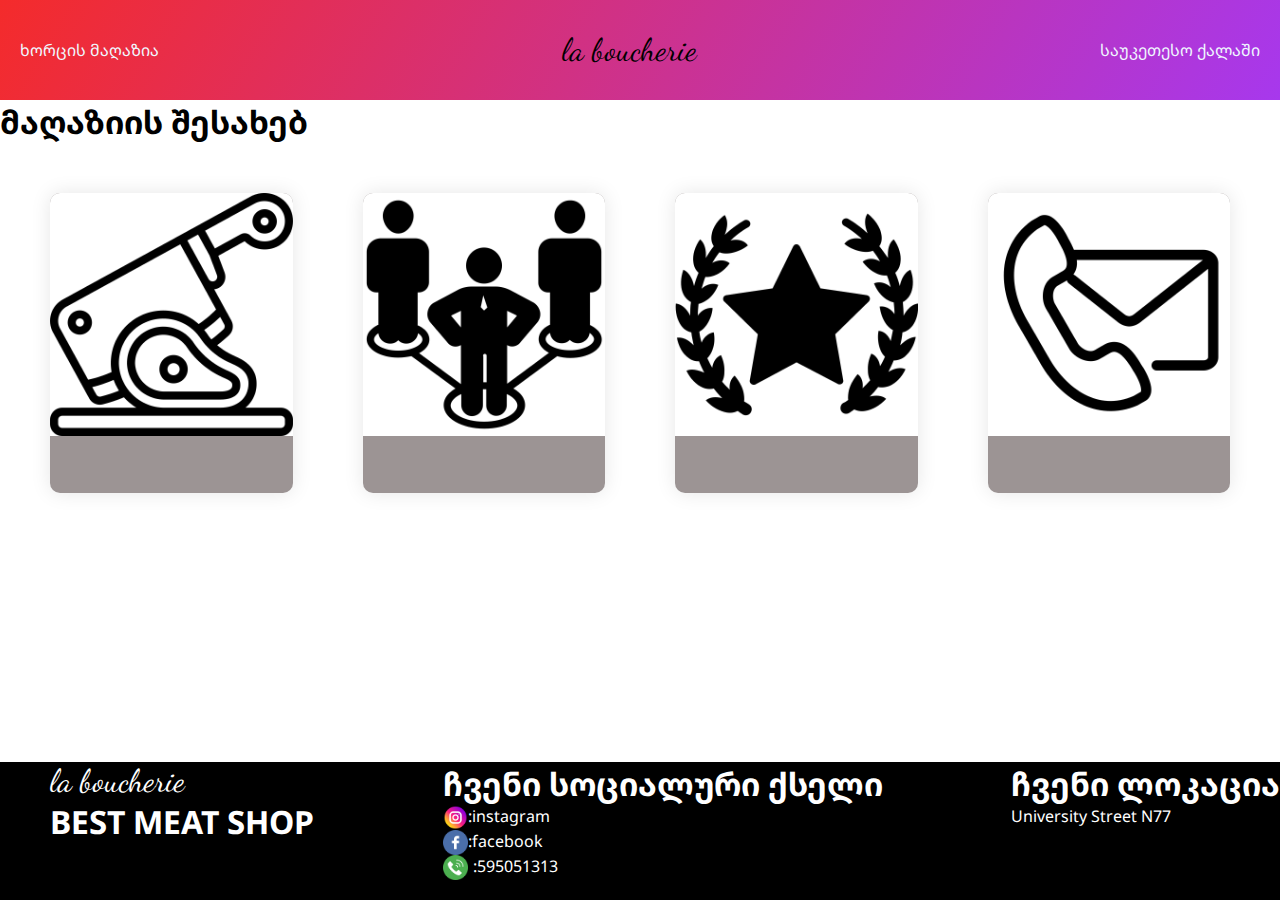
<file: index.html>
<!DOCTYPE html>
<html lang="en">
  <head>
    <meta charset="UTF-8" />
    <meta name="viewport" content="width=device-width, initial-scale=1.0" />
    <title>მაღაზიის სახელი</title>
    <link rel="stylesheet" href="style.css" />
  </head>
  <body>
    <div class="mainContainer">
      <header>
        <p>ხორცის მაღაზია</p>
        <h1 class="firstH1">la boucherie</h1>
        <p>საუკეთესო ქალაში</p>
      </header>
      <h1 class="str">მაღაზიის შესახებ</h1>
      <div class="abStore">
        <div class="mainLayout">
          <div class="products" id="products">
            <img src="butchering.png" class="steak" alt="STEK" />
            <div class="meat-text">
              <h2>ჩვენი პროდუქტი</h2>
              <p>უმაღლესი ხარისხი</p>
            </div>
          </div>
        </div>
        <div class="teamCont">
          <div class="team" id="team">
            <img src="leadership.png" class="teamImg" alt="TEAM" />
            <div class="team-text">
              <h2>ჩვენ შესახებ</h2>
              <p>პერსონალი</p>
            </div>
          </div>
        </div>
        <div class="abProduct" id="abProduct">
          <div class="prod">
            <img src="high-quality.png" class="medalImg" alt="MEDAL" />
            <div class="medal-text">
              <h2>პროდუქტის ხარისხი</h2>
              <p>ხარისხი</p>
            </div>
          </div>
        </div>
        <div class="contactUs" id="contactUs">
          <div class="con">
            <img src="contact-mail.png" class="phone" alt="PHONE" />
            <div class="conText">
              <h2>დაგვიკავშირდით</h2>
              <p>დაგვირეკეთ,მოგვწერეთ</p>
            </div>
          </div>
        </div>
      </div>
      <div class="footTr">
      <footer>
        <div class="meatStr">
          <h1 class="labuch">la boucherie</h1>
          <h1 class="bestMt">BEST MEAT SHOP</h1>
        </div>
        <div class="socs">
          <h1 class="ourSocs">ჩვენი სოციალური ქსელი</h1>
          <div class="socsUnd">
            <div class="inst">
              <img src="instagram (2).png" alt="INSTAGRAM" />
              <p>:instagram</p>
            </div>
            <div class="face">
              <img src="facebook (4).png" alt="FACEBOOK" />
              <p>:facebook</p>
            </div>
            <div class="phn">
              <img src="phone-call.png" class="telephone" alt="TELEPHONE" />
              :595051313
            </div>
          </div>
        </div>
        <div class="location">
          <h1 class="ourLoc">ჩვენი ლოკაცია</h1>
          <p class="uni">University Street N77</p>
        </div>
      </footer>
    </div>
    </div>
    <script src="index.js" defer></script>
  </body>
</html>
</file>
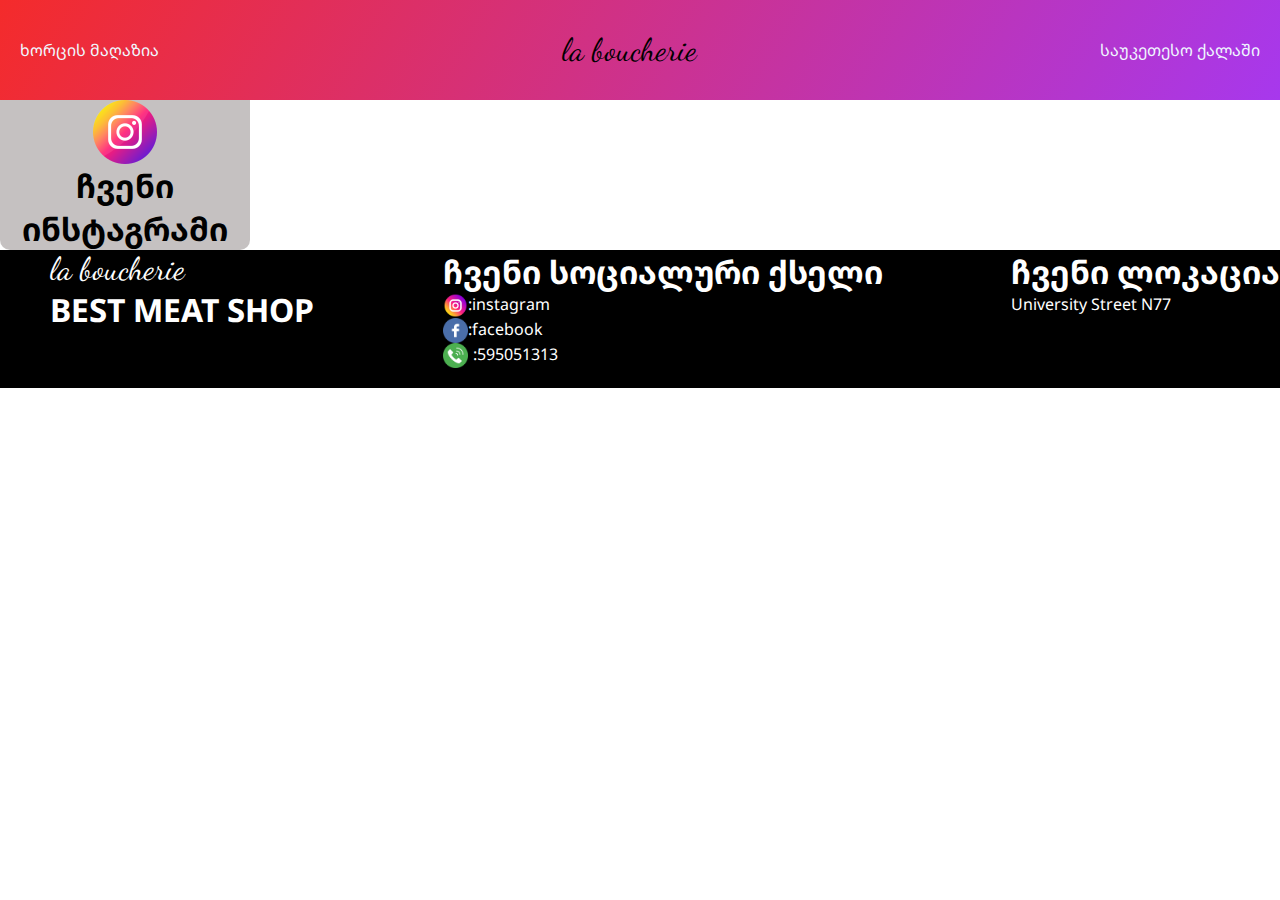
<file: contact.html>
<!DOCTYPE html>
<html lang="en">
<head>
    <meta charset="UTF-8">
    <meta name="viewport" content="width=device-width, initial-scale=1.0">
    <title>la boucherie</title>
    <link rel="stylesheet" href="style.css">
</head>
<body>
    <header>
        <p>ხორცის მაღაზია</p>
        <h1 class="firstH1">la boucherie</h1>
        <p>საუკეთესო ქალაში</p>
      </header>
      <div class="social">
        <div class="insti">
            <img src="instagram (3).png" alt="INSTAGRAM">
            <h1>ჩვენი ინსტაგრამი</h1>
        </div>
      </div>
      <footer>
        <div class="meatStr">
          <h1 class="labuch">la boucherie</h1>
          <h1>BEST MEAT SHOP</h1>
        </div>
        <div class="socs">
          <h1>ჩვენი სოციალური ქსელი</h1>
          <div class="socsUnd">
            <div class="inst">
              <img src="instagram (2).png" alt="INSTAGRAM" />
              <p>:instagram</p>
            </div>
            <div class="face">
              <img src="facebook (4).png" alt="FACEBOOK" />
              <p>:facebook</p>
            </div>
            <div class="phn">
              <img src="phone-call.png" class="telephone" alt="TELEPHONE" />
              :595051313
            </div>
          </div>
        </div>
        <div class="location">
          <h1>ჩვენი ლოკაცია</h1>
          <p>University Street N77</p>
        </div>
      </footer>
    <script src="index.js" defer></script>
</body>
</html>
</file>
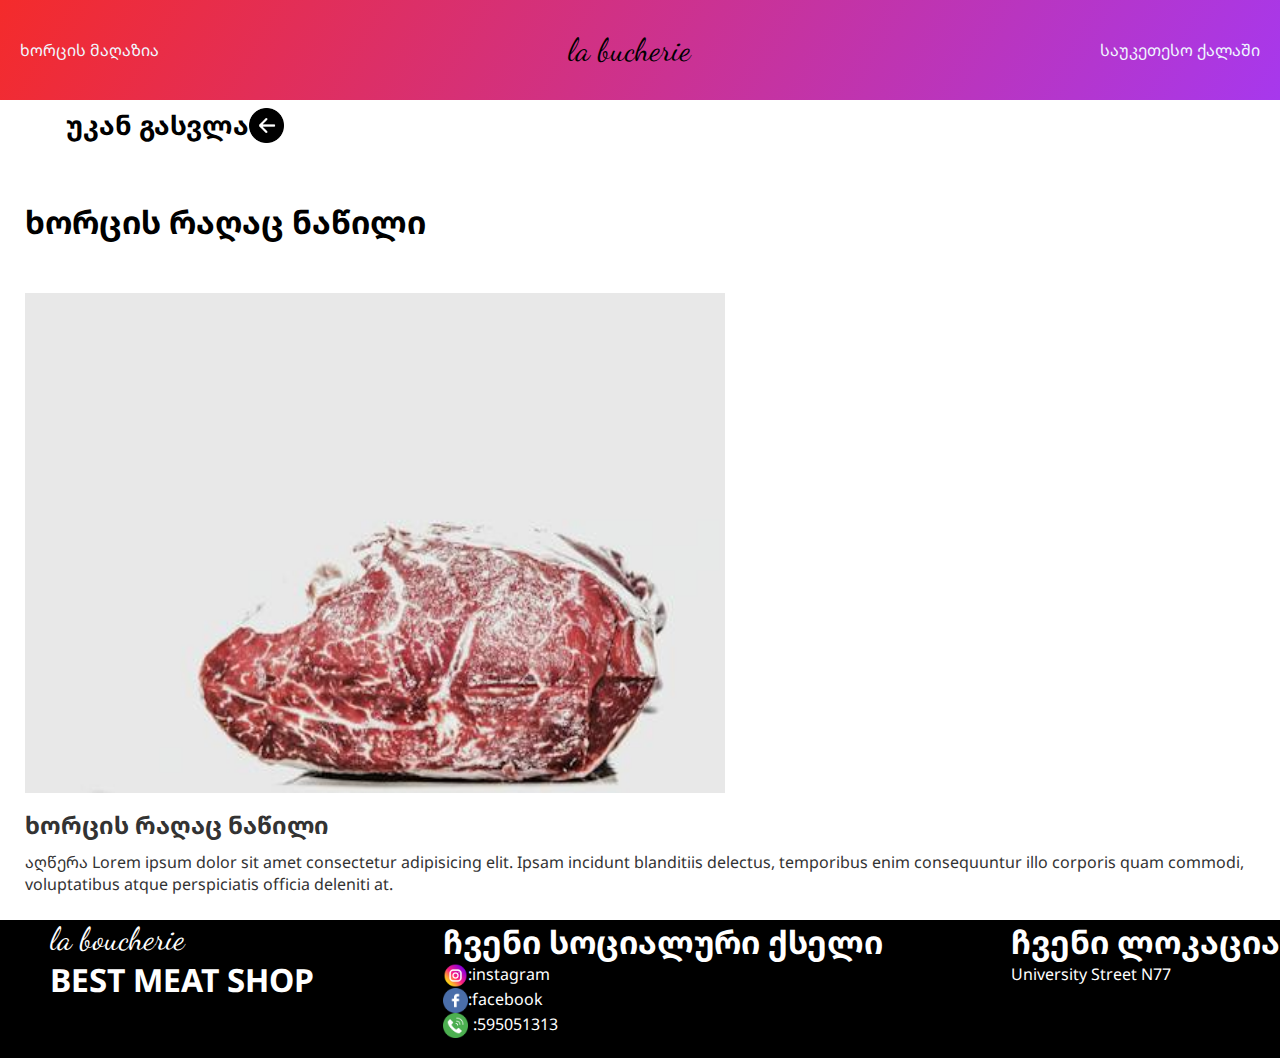
<file: meat.html>
<!DOCTYPE html>
<html lang="en">
  <head>
    <meta charset="UTF-8" />
    <meta name="viewport" content="width=device-width, initial-scale=1.0" />
    <title>la bucherie</title>
    <link rel="stylesheet" href="style.css" />
  </head>
  <body>
    <header>
        <p>ხორცის მაღაზია</p>
        <h1 class="firstH1">la bucherie</h1>
        <p>საუკეთესო ქალაში</p>
      </header>
    <div class="mainCont">
        <button id="goBack" class="arrowBtn">
            <h1>უკან გასვლა</h1>
            <img
              src="left-arrow-in-circular-button-black-symbol.png"
              alt="ARROW"
              class="arrowImg"
            />
          </button>
      <h1 class="meatH1">ხორცის რაღაც ნაწილი</h1>
      <div class="meatDes">
        <img src="steak5.jpeg" class="meatBig" alt="MEAT" />
        <div class="meatsDesText">
        <h2 class="firstPart">ხორცის რაღაც ნაწილი</h2>
        <p>
          აღწერა Lorem ipsum dolor sit amet consectetur adipisicing elit. Ipsam
          incidunt blanditiis delectus, temporibus enim consequuntur illo
          corporis quam commodi, voluptatibus atque perspiciatis officia
          deleniti at.
        </p>
      </div>
    </div>
    <footer>
        <div class="meatStr">
          <h1 class="labuch">la boucherie</h1>
          <h1>BEST MEAT SHOP</h1>
        </div>
        <div class="socs">
          <h1>ჩვენი სოციალური ქსელი</h1>
          <div class="socsUnd">
            <div class="inst">
              <img src="instagram (2).png" alt="INSTAGRAM" />
              <p>:instagram</p>
            </div>
            <div class="face">
              <img src="facebook (4).png" alt="FACEBOOK" />
              <p>:facebook</p>
            </div>
            <div class="phn">
              <img src="phone-call.png" class="telephone" alt="TELEPHONE" />
              :595051313
            </div>
          </div>
        </div>
        <div class="location">
          <h1>ჩვენი ლოკაცია</h1>
          <p>University Street N77</p>
        </div>
      </footer>
    </div>
    <script src="index.js" defer></script>
  </body>
</html>
</file>
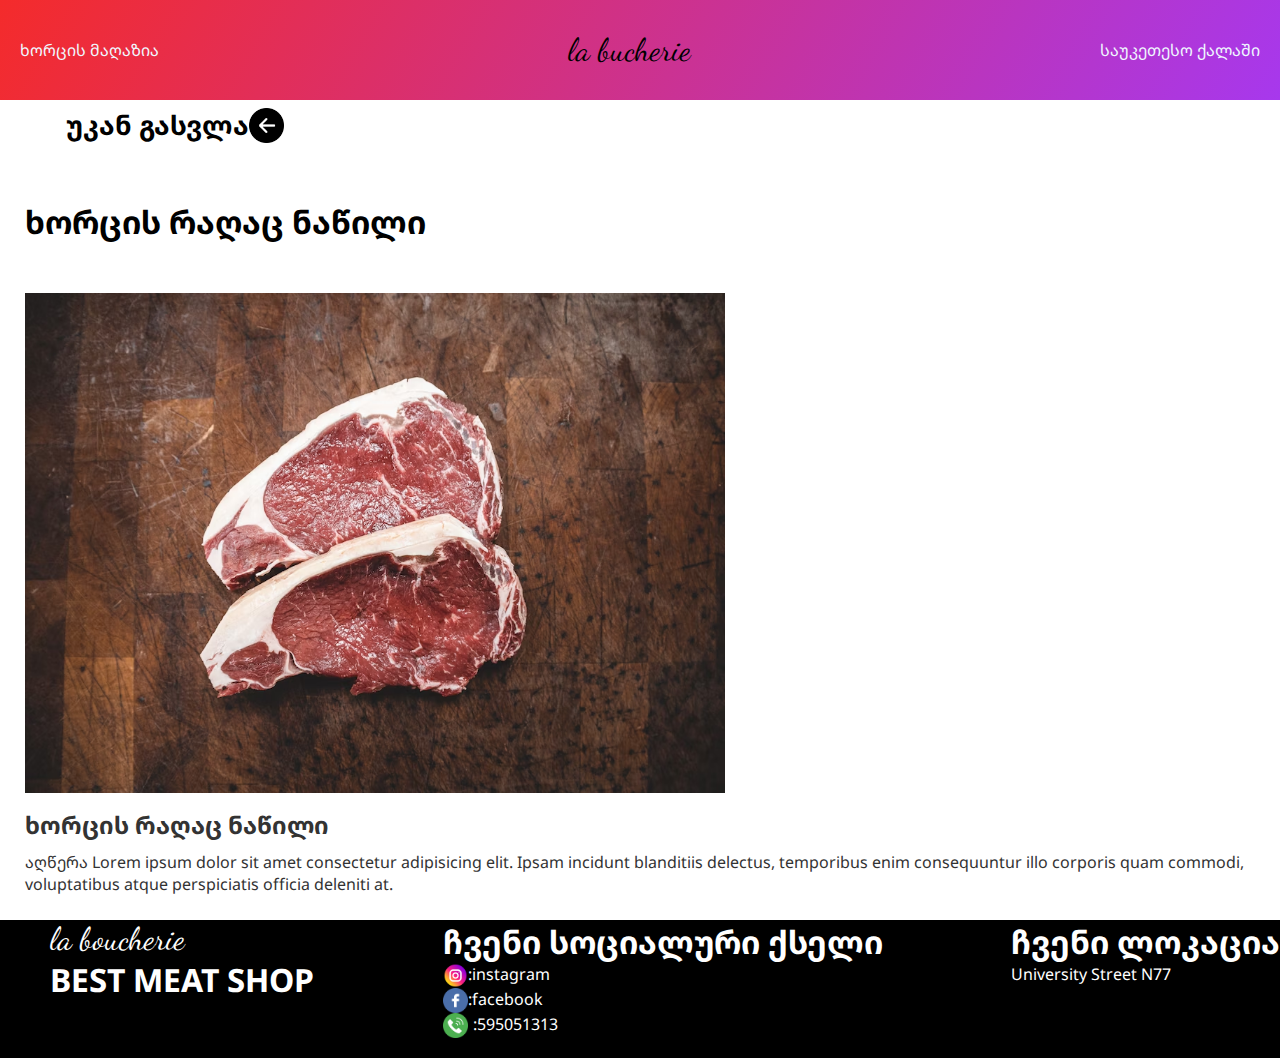
<file: meat2.html>
<!DOCTYPE html>
<html lang="en">
<head>
    <meta charset="UTF-8">
    <meta name="viewport" content="width=device-width, initial-scale=1.0">
    <title>la boucherie</title>
    <link rel="stylesheet" href="style.css" />
</head>
<body>
    <header>
        <p>ხორცის მაღაზია</p>
        <h1 class="firstH1">la bucherie</h1>
        <p>საუკეთესო ქალაში</p>
      </header>
      <div class="mainCont">
        <button id="goBack" class="arrowBtn">
            <h1>უკან გასვლა</h1>
            <img
              src="left-arrow-in-circular-button-black-symbol.png"
              alt="ARROW"
              class="arrowImg"
            />
          </button>
      <h1 class="meatH1">ხორცის რაღაც ნაწილი</h1>
      <div class="meatDes">
        <img src="steak7.avif" class="meatBig" alt="MEAT" />
        <div class="meatsDesText">
        <h2 class="secondPart">ხორცის რაღაც ნაწილი</h2>
        <p>
          აღწერა Lorem ipsum dolor sit amet consectetur adipisicing elit. Ipsam
          incidunt blanditiis delectus, temporibus enim consequuntur illo
          corporis quam commodi, voluptatibus atque perspiciatis officia
          deleniti at.
        </p>
      </div>
    </div>
      </div>
      <footer>
        <div class="meatStr">
          <h1 class="labuch">la boucherie</h1>
          <h1>BEST MEAT SHOP</h1>
        </div>
        <div class="socs">
          <h1>ჩვენი სოციალური ქსელი</h1>
          <div class="socsUnd">
            <div class="inst">
              <img src="instagram (2).png" alt="INSTAGRAM" />
              <p>:instagram</p>
            </div>
            <div class="face">
              <img src="facebook (4).png" alt="FACEBOOK" />
              <p>:facebook</p>
            </div>
            <div class="phn">
              <img src="phone-call.png" class="telephone" alt="TELEPHONE" />
              :595051313
            </div>
          </div>
        </div>
        <div class="location">
          <h1>ჩვენი ლოკაცია</h1>
          <p>University Street N77</p>
        </div>
      </footer>
      <script src="index.js" defer></script>
</body>
</html>
</file>
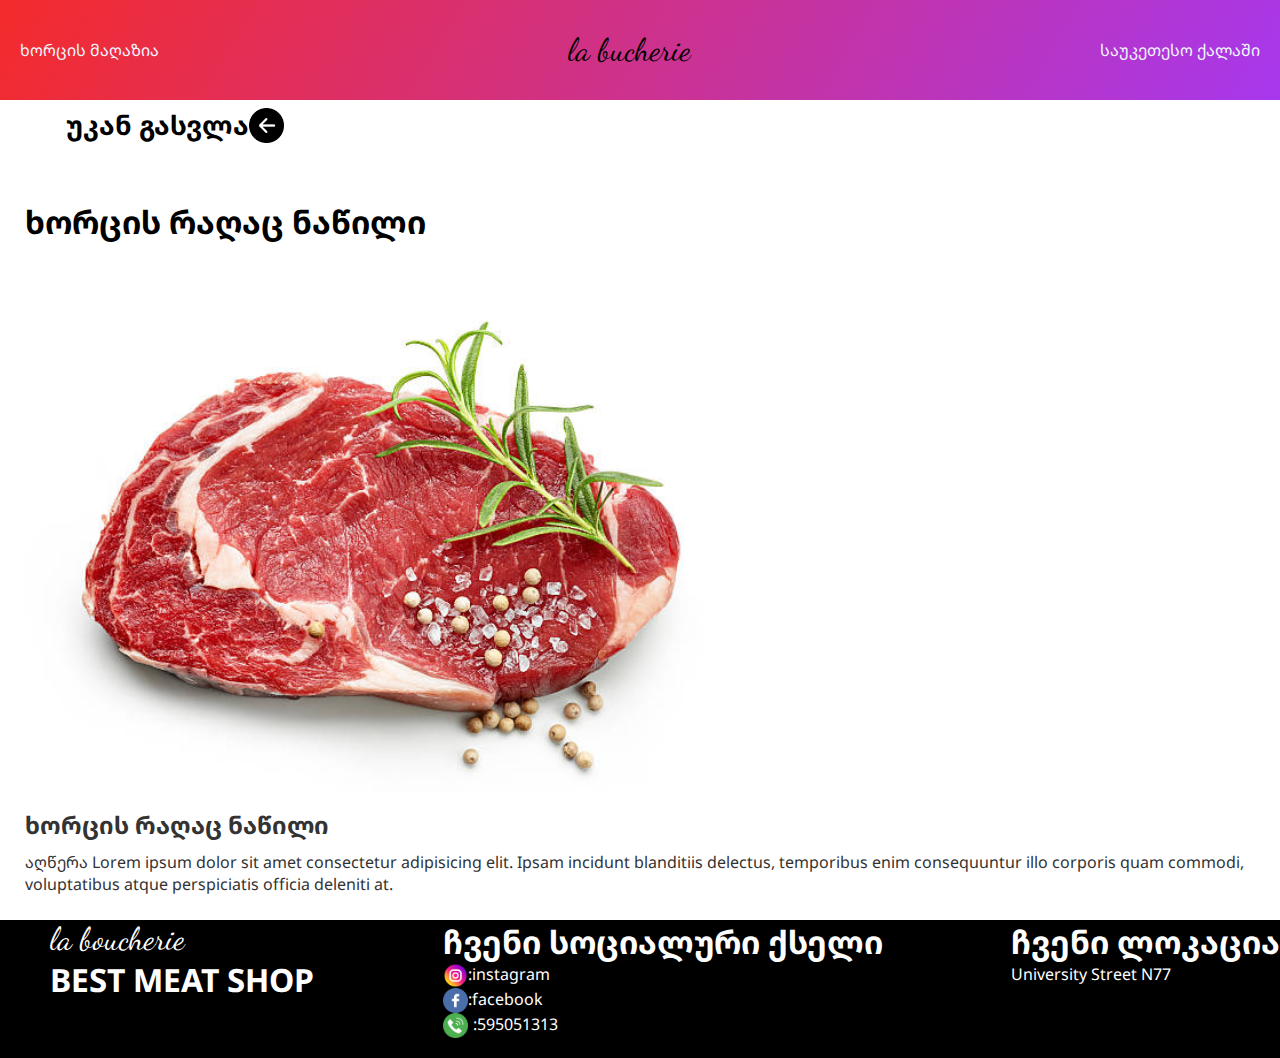
<file: meat3.html>
<!DOCTYPE html>
<html lang="en">
<head>
    <meta charset="UTF-8">
    <meta name="viewport" content="width=device-width, initial-scale=1.0">
    <title>la boucherie</title>
    <link rel="stylesheet" href="style.css" />
</head>
<body>
    <header>
        <p>ხორცის მაღაზია</p>
        <h1 class="firstH1">la bucherie</h1>
        <p>საუკეთესო ქალაში</p>
      </header>
      <div class="mainCont">
        <button id="goBack" class="arrowBtn">
            <h1>უკან გასვლა</h1>
            <img
              src="left-arrow-in-circular-button-black-symbol.png"
              alt="ARROW"
              class="arrowImg"
            />
          </button>
      <h1 class="meatH1">ხორცის რაღაც ნაწილი</h1>
      <div class="meatDes">
        <img src="steak7.jpg" class="meatBig" alt="MEAT" />
        <div class="meatsDesText">
        <h2 class="thirdPart">ხორცის რაღაც ნაწილი</h2>
        <p>
          აღწერა Lorem ipsum dolor sit amet consectetur adipisicing elit. Ipsam
          incidunt blanditiis delectus, temporibus enim consequuntur illo
          corporis quam commodi, voluptatibus atque perspiciatis officia
          deleniti at.
        </p>
      </div>
    </div>
      </div>
      <footer>
        <div class="meatStr">
          <h1 class="labuch">la boucherie</h1>
          <h1>BEST MEAT SHOP</h1>
        </div>
        <div class="socs">
          <h1>ჩვენი სოციალური ქსელი</h1>
          <div class="socsUnd">
            <div class="inst">
              <img src="instagram (2).png" alt="INSTAGRAM" />
              <p>:instagram</p>
            </div>
            <div class="face">
              <img src="facebook (4).png" alt="FACEBOOK" />
              <p>:facebook</p>
            </div>
            <div class="phn">
              <img src="phone-call.png" class="telephone" alt="TELEPHONE" />
              :595051313
            </div>
          </div>
        </div>
        <div class="location">
          <h1>ჩვენი ლოკაცია</h1>
          <p>University Street N77</p>
        </div>
      </footer>
      <script src="index.js" defer></script>
</body>
</html>
</file>
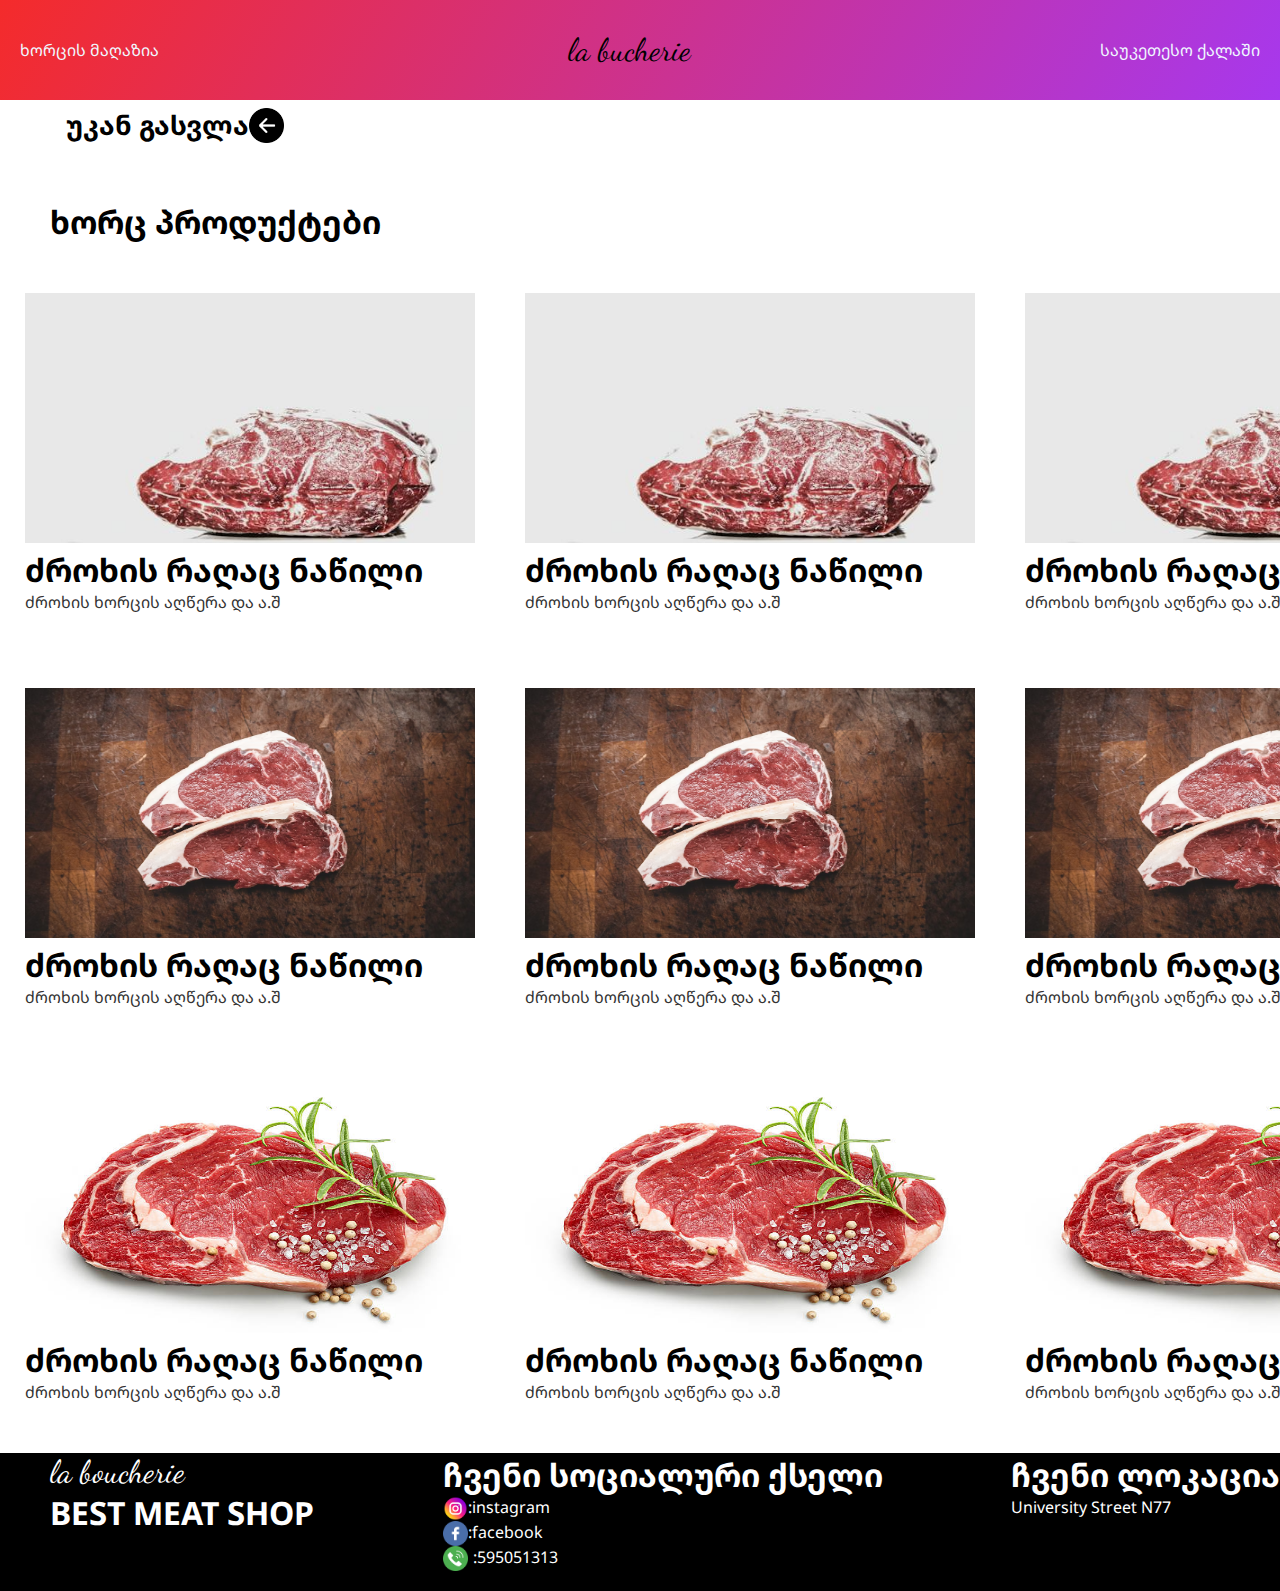
<file: product.html>
<!DOCTYPE html>
<html lang="en">
  <head>
    <meta charset="UTF-8" />
    <meta name="viewport" content="width=device-width, initial-scale=1.0" />
    <title>მაღაზიის სახელი</title>
    <link rel="stylesheet" href="style.css" />
  </head>
  <body>
    <header>
      <p>ხორცის მაღაზია</p>
      <h1 class="firstH1">la bucherie</h1>
      <p>საუკეთესო ქალაში</p>
    </header>
    <button id="goToIndexButton" class="arrowBtn">
      <h1>უკან გასვლა</h1>
      <img
        src="left-arrow-in-circular-button-black-symbol.png"
        alt="ARROW"
        class="arrowImg"
      />
    </button>
    <div class="mainMt">
    <h1 class="meatPrd">ხორც პროდუქტები</h1>
    <div class="meats">
      <div class="meat1" id="meat1">
        <img src="steak5.jpeg" class="steak12" alt="STEAK" />
        <h1>ძროხის რაღაც ნაწილი</h1>
        <p>ძროხის ხორცის აღწერა და ა.შ</p>
      </div>
      <div class="meat1" id="meat2">
        <img src="steak5.jpeg" class="steak12" alt="STEAK" />
        <h1>ძროხის რაღაც ნაწილი</h1>
        <p>ძროხის ხორცის აღწერა და ა.შ</p>
      </div>
      <div class="meat1" id="meat3">
        <img src="steak5.jpeg" class="steak12" alt="STEAK" />
        <h1>ძროხის რაღაც ნაწილი</h1>
        <p>ძროხის ხორცის აღწერა და ა.შ</p>
      </div>
    </div>
    <div class="meats2">
      <div class="meat2" id="meat4">
        <img src="steak7.avif" class="steak13" alt="STEAK" />
        <h1>ძროხის რაღაც ნაწილი</h1>
        <p>ძროხის ხორცის აღწერა და ა.შ</p>
      </div>
      <div class="meat2" id="meat5">
        <img src="steak7.avif" class="steak13" alt="STEAK" />
        <h1>ძროხის რაღაც ნაწილი</h1>
        <p>ძროხის ხორცის აღწერა და ა.შ</p>
      </div>
      <div class="meat2" id="meat6">
        <img src="steak7.avif" class="steak13" alt="STEAK" />
        <h1>ძროხის რაღაც ნაწილი</h1>
        <p>ძროხის ხორცის აღწერა და ა.შ</p>
      </div>
    </div>
    <div class="meats3">
      <div class="meat3" id="meat7">
        <img src="steak7.jpg" class="steak13" alt="RIBS" />
        <h1>ძროხის რაღაც ნაწილი</h1>
        <p>ძროხის ხორცის აღწერა და ა.შ</p>
      </div>
      <div class="meat3" id="meat8">
        <img src="steak7.jpg" class="steak13" alt="RIBS" />
        <h1>ძროხის რაღაც ნაწილი</h1>
        <p>ძროხის ხორცის აღწერა და ა.შ</p>
      </div>
      <div class="meat3" id="meat9">
        <img src="steak7.jpg" class="steak13" alt="RIBS" />
        <h1>ძროხის რაღაც ნაწილი</h1>
        <p>ძროხის ხორცის აღწერა და ა.შ</p>
      </div>
    </div>
  </div>
    <footer>
      <div class="meatStr">
        <h1 class="labuch">la boucherie</h1>
        <h1>BEST MEAT SHOP</h1>
      </div>
      <div class="socs">
        <h1>ჩვენი სოციალური ქსელი</h1>
        <div class="socsUnd">
          <div class="inst">
            <img src="instagram (2).png" alt="INSTAGRAM" />
            <p>:instagram</p>
          </div>
          <div class="face">
            <img src="facebook (4).png" alt="FACEBOOK" />
            <p>:facebook</p>
          </div>
          <div class="phn">
            <img src="phone-call.png" class="telephone" alt="TELEPHONE" />
            :595051313
          </div>
        </div>
      </div>
      <div class="location">
        <h1>ჩვენი ლოკაცია</h1>
        <p>University Street N77</p>
      </div>
    </footer>
    <script src="index.js" defer></script>
  </body>
</html>
</file>
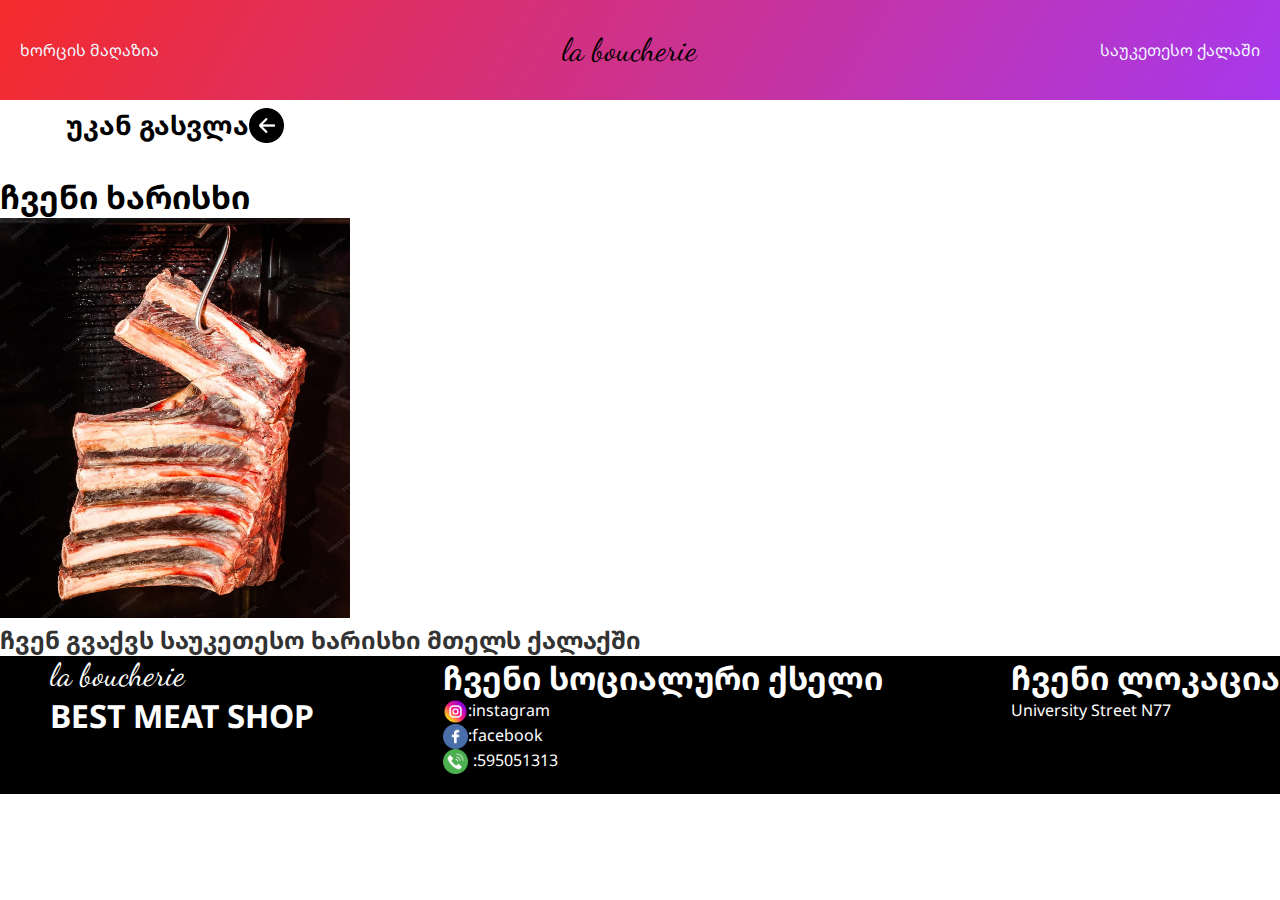
<file: quality.html>
<!DOCTYPE html>
<html lang="en">
<head>
    <meta charset="UTF-8">
    <meta name="viewport" content="width=device-width, initial-scale=1.0">
    <title>la boucherie</title>
    <link rel="stylesheet" href="style.css">
</head>
<body>
    <header>
        <p>ხორცის მაღაზია</p>
        <h1 class="firstH1">la boucherie</h1>
        <p>საუკეთესო ქალაში</p>
      </header>
      <button id="goToIndexButton" class="arrowBtn">
        <h1>უკან გასვლა</h1>
        <img
          src="left-arrow-in-circular-button-black-symbol.png"
          alt="ARROW"
          class="arrowImg"
        />
      </button>
      <h1>ჩვენი ხარისხი</h1>
      <div class="qual">
        <img src="ribs.avif" alt="RIBS" class="ribs">
        <h2>ჩვენ გვაქვს საუკეთესო ხარისხი მთელს ქალაქში</h2>
      </div>
      <footer>
        <div class="meatStr">
          <h1 class="labuch">la boucherie</h1>
          <h1>BEST MEAT SHOP</h1>
        </div>
        <div class="socs">
          <h1>ჩვენი სოციალური ქსელი</h1>
          <div class="socsUnd">
            <div class="inst">
              <img src="instagram (2).png" alt="INSTAGRAM" />
              <p>:instagram</p>
            </div>
            <div class="face">
              <img src="facebook (4).png" alt="FACEBOOK" />
              <p>:facebook</p>
            </div>
            <div class="phn">
              <img src="phone-call.png" class="telephone" alt="TELEPHONE" />
              :595051313
            </div>
          </div>
        </div>
        <div class="location">
          <h1>ჩვენი ლოკაცია</h1>
          <p>University Street N77</p>
        </div>
      </footer>
    <script src="index.js" defer></script>
</body>
</html>
</file>
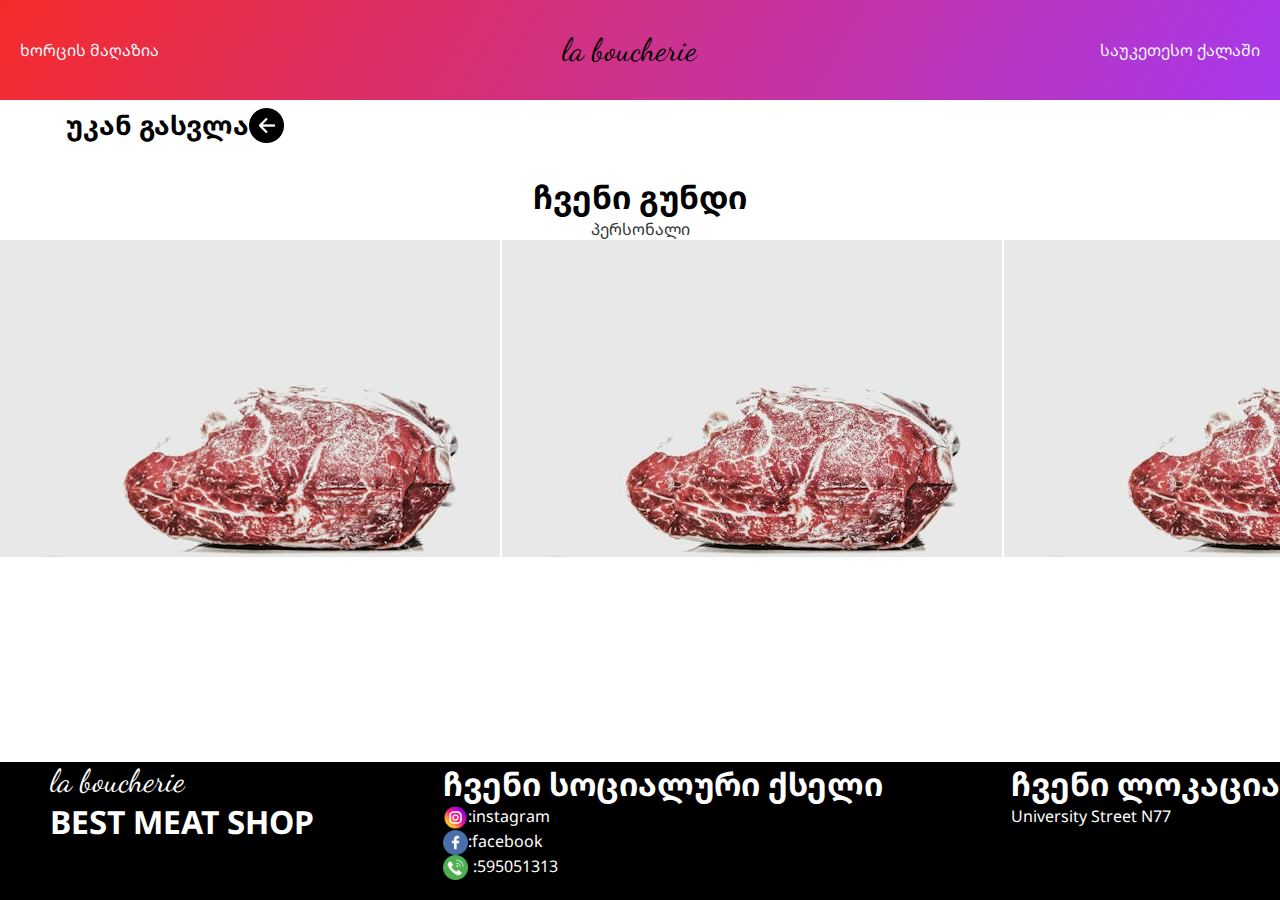
<file: team.html>
<!DOCTYPE html>
<html lang="en">
<head>
    <meta charset="UTF-8">
    <meta name="viewport" content="width=device-width, initial-scale=1.0">
    <title>la boucherie</title>
    <link rel="stylesheet" href="style.css">
</head>
<body>
    <header>
        <p>ხორცის მაღაზია</p>
        <h1 class="firstH1">la boucherie</h1>
        <p>საუკეთესო ქალაში</p>
      </header>
      <button id="goMain" class="arrowBtn">
        <h1>უკან გასვლა</h1>
        <img
          src="left-arrow-in-circular-button-black-symbol.png"
          alt="ARROW"
          class="arrowImg"
        />
      </button>
      <div class="mainTeam">
        <div class="mainTeamText">
        <h1>ჩვენი გუნდი</h1>
        <p>პერსონალი</p>
    </div>
    <div class="mainTeamImg">
        <img src="steak5.jpeg" class="teamImgs" alt="MEAT">
        <img src="steak5.jpeg" class="teamImgs" alt="MEAT">
        <img src="steak5.jpeg" class="teamImgs" alt="MEAT">
    </div>
      </div>
      <div class="footTr">
      <footer>
        <div class="meatStr">
          <h1 class="labuch">la boucherie</h1>
          <h1>BEST MEAT SHOP</h1>
        </div>
        <div class="socs">
          <h1>ჩვენი სოციალური ქსელი</h1>
          <div class="socsUnd">
            <div class="inst">
              <img src="instagram (2).png" alt="INSTAGRAM" />
              <p>:instagram</p>
            </div>
            <div class="face">
              <img src="facebook (4).png" alt="FACEBOOK" />
              <p>:facebook</p>
            </div>
            <div class="phn">
              <img src="phone-call.png" class="telephone" alt="TELEPHONE" />
              :595051313
            </div>
          </div>
        </div>
        <div class="location">
          <h1>ჩვენი ლოკაცია</h1>
          <p>University Street N77</p>
        </div>
      </footer>
      </div>
      <script src="index.js" defer></script>
</body>
</html>
</file>
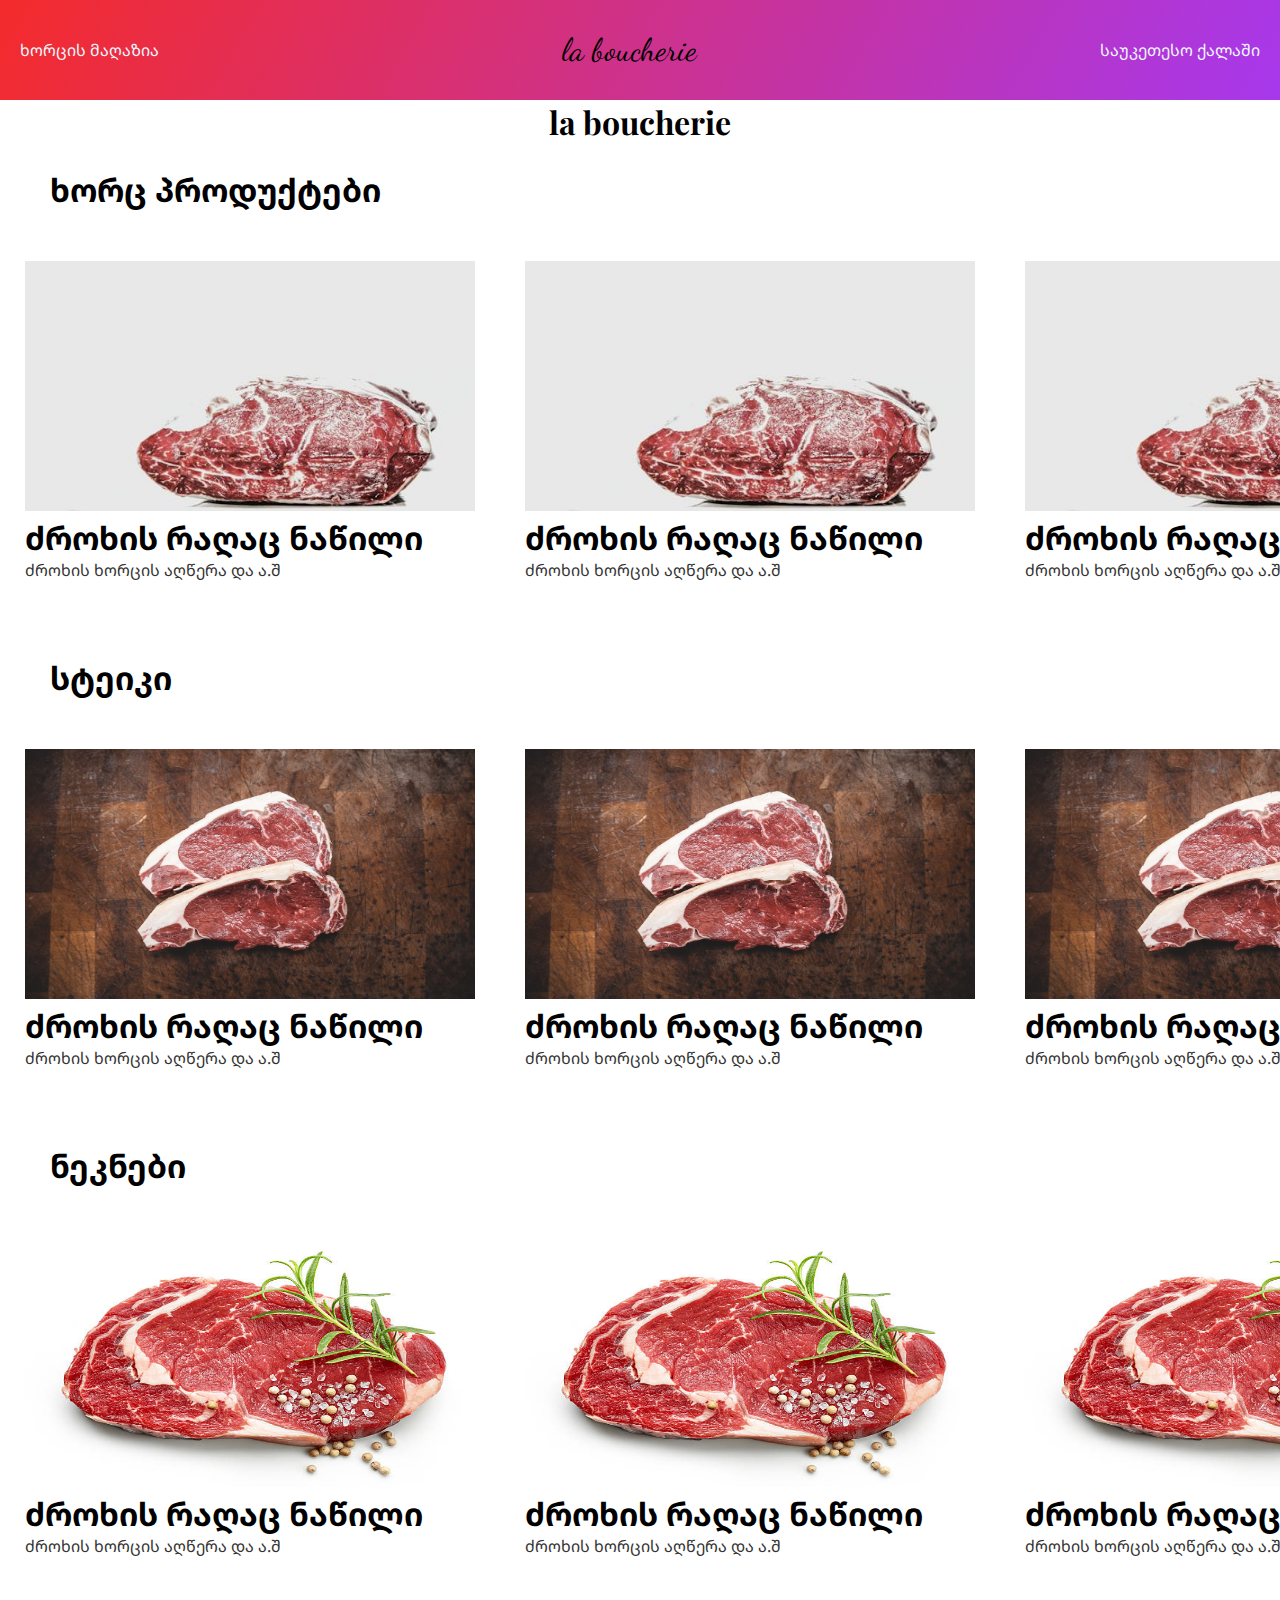
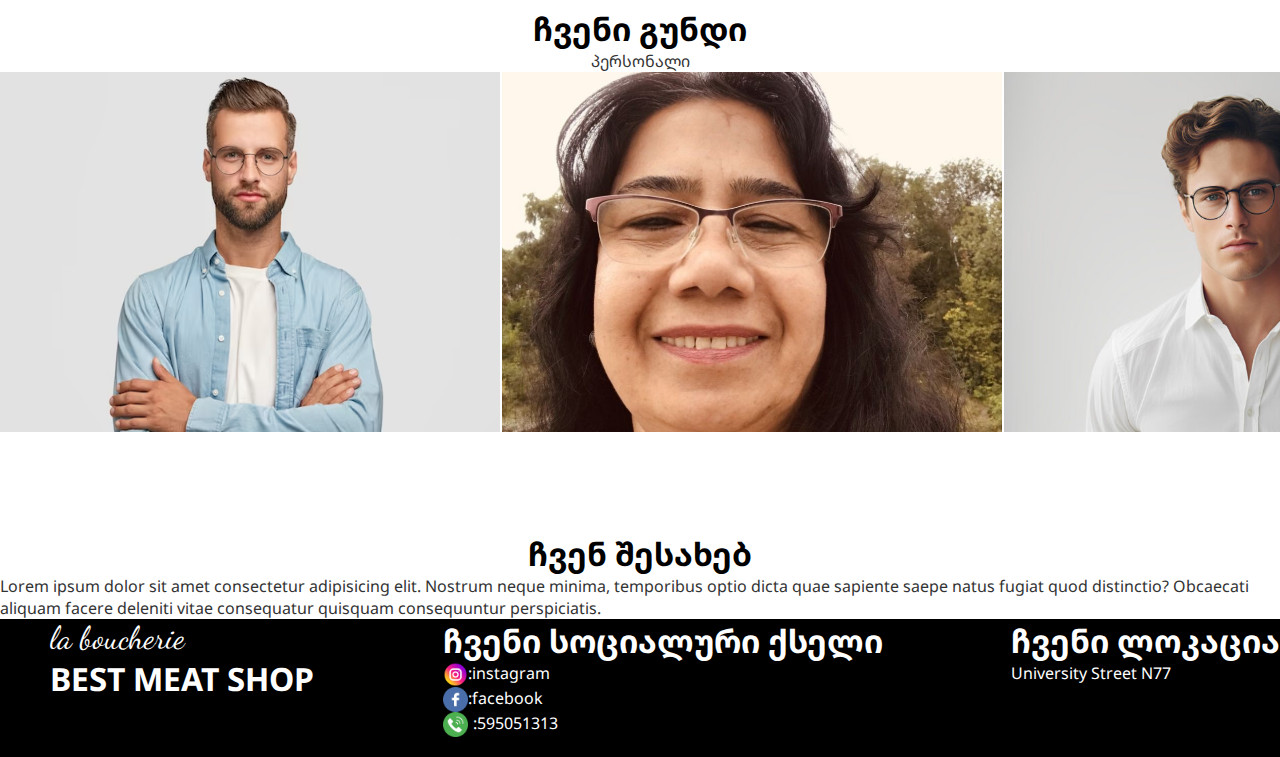
<file: test.html>
<!DOCTYPE html>
<html lang="en">
<head>
    <meta charset="UTF-8">
    <meta name="viewport" content="width=device-width, initial-scale=1.0">
    <title></title>
    <link rel="stylesheet" href="style.css">
</head>
<body>
    <div class="mainPage">
        <header>
            <p>ხორცის მაღაზია</p>
            <h1 class="firstH1">la boucherie</h1>
            <p>საუკეთესო ქალაში</p>
          </header>
         <h1 class="titleFirst">la boucherie</h1>
          <div class="mainMt">
          <h1 class="meatPrd">ხორც პროდუქტები</h1>
          <div class="meats">
            <div class="meat1" id="meat1">
              <img src="steak5.jpeg" class="steak12" alt="STEAK" />
              <h1>ძროხის რაღაც ნაწილი</h1>
              <p>ძროხის ხორცის აღწერა და ა.შ</p>
            </div>
            <div class="meat1" id="meat2">
              <img src="steak5.jpeg" class="steak12" alt="STEAK" />
              <h1>ძროხის რაღაც ნაწილი</h1>
              <p>ძროხის ხორცის აღწერა და ა.შ</p>
            </div>
            <div class="meat1" id="meat3">
              <img src="steak5.jpeg" class="steak12" alt="STEAK" />
              <h1>ძროხის რაღაც ნაწილი</h1>
              <p>ძროხის ხორცის აღწერა და ა.შ</p>
            </div>
          </div> 
          <h1 class="meatPrd">სტეიკი</h1>
          <div class="meats2">
            <div class="meat2" id="meat4">
              <img src="steak7.avif" class="steak13" alt="STEAK" />
              <h1>ძროხის რაღაც ნაწილი</h1>
              <p>ძროხის ხორცის აღწერა და ა.შ</p>
            </div>
            <div class="meat2" id="meat5">
              <img src="steak7.avif" class="steak13" alt="STEAK" />
              <h1>ძროხის რაღაც ნაწილი</h1>
              <p>ძროხის ხორცის აღწერა და ა.შ</p>
            </div>
            <div class="meat2" id="meat6">
              <img src="steak7.avif" class="steak13" alt="STEAK" />
              <h1>ძროხის რაღაც ნაწილი</h1>
              <p>ძროხის ხორცის აღწერა და ა.შ</p>
            </div>
          </div>
           <h1 class="meatPrd">ნეკნები</h1>
          <div class="meats3">
            <div class="meat3" id="meat7">
              <img src="steak7.jpg" class="steak13" alt="RIBS" />
              <h1>ძროხის რაღაც ნაწილი</h1>
              <p>ძროხის ხორცის აღწერა და ა.შ</p>
            </div>
            <div class="meat3" id="meat8">
              <img src="steak7.jpg" class="steak13" alt="RIBS" />
              <h1>ძროხის რაღაც ნაწილი</h1>
              <p>ძროხის ხორცის აღწერა და ა.შ</p>
            </div>
            <div class="meat3" id="meat9">
              <img src="steak7.jpg" class="steak13" alt="RIBS" />
              <h1>ძროხის რაღაც ნაწილი</h1>
              <p>ძროხის ხორცის აღწერა და ა.შ</p>
            </div>
          </div>
        </div>       
        <div class="mainTeam">
            <div class="mainTeamText">
            <h1>ჩვენი გუნდი</h1>
            <p>პერსონალი</p>
        </div>
        <div class="mainTeamImg">
            <img src="kaci.avif" class="teamImgs" alt="MEAT">
            <img src="qali.jpg" class="teamImgs" alt="MEAT">
            <img src="kaci2.jpg" class="teamImgs" alt="MEAT">
        </div>
          </div>
          <div class="abUs">
            <h1 class="abUsText">ჩვენ შესახებ</h1>
            <p>Lorem ipsum dolor sit amet consectetur adipisicing elit. Nostrum neque minima, temporibus optio dicta quae sapiente saepe natus fugiat quod distinctio? Obcaecati aliquam facere deleniti vitae consequatur quisquam consequuntur perspiciatis.</p>
          </div>
          <footer>
            <div class="meatStr">
              <h1 class="labuch">la boucherie</h1>
              <h1>BEST MEAT SHOP</h1>
            </div>
            <div class="socs">
              <h1>ჩვენი სოციალური ქსელი</h1>
              <div class="socsUnd">
                <div class="inst">
                  <img src="instagram (2).png" alt="INSTAGRAM" />
                  <p>:instagram</p>
                </div>
                <div class="face">
                  <img src="facebook (4).png" alt="FACEBOOK" />
                  <p>:facebook</p>
                </div>
                <div class="phn">
                  <img src="phone-call.png" class="telephone" alt="TELEPHONE" />
                  :595051313
                </div>
              </div>
            </div>
            <div class="location">
              <h1>ჩვენი ლოკაცია</h1>
              <p>University Street N77</p>
            </div>
          </footer>
    </div>
    <script src="index.js"></script>
</body>
</html>
</file>
<file: style.css>
@import url("https://fonts.googleapis.com/css2?family=Agdasima&family=Bebas+Neue&family=Caprasimo&family=Exo+2:wght@700&family=Hanken+Grotesk:wght@700&family=Kumbh+Sans:wght@400;700&family=Montserrat:wght@500;600;700&family=Noto+Sans+Georgian:wght@500&family=Open+Sans:wght@400;600;700&family=Oswald:wght@500&family=Overpass:wght@400;700&family=Poppins:wght@500;700&family=Red+Hat+Display:wght@500;900&family=Roboto+Mono:wght@600&family=Roboto:wght@500;700&family=Tilt+Prism&family=Ysabeau+Infant:wght@600&display=swap");
@import url('https://fonts.googleapis.com/css2?family=Agdasima&family=Anton&family=Bebas+Neue&family=Caprasimo&family=Dancing+Script&family=Exo+2:wght@700&family=Hanken+Grotesk:wght@700&family=Honk&family=Kumbh+Sans:wght@400;700&family=Montserrat:wght@500;600;700&family=Noto+Sans+Georgian:wght@500&family=Open+Sans:wght@400;600;700&family=Oswald:wght@500&family=Overpass:wght@400;700&family=Playfair+Display&family=Poppins:wght@500;700&family=Red+Hat+Display:wght@500;900&family=Roboto+Mono:wght@600&family=Roboto:wght@500;700&family=Tilt+Prism&family=Whisper&family=Ysabeau+Infant:wght@600&display=swap');
body:not(.firstH1) {
  font-family: "Noto Sans Georgian";
}

* {
  box-sizing: border-box;
  margin: 0;
  padding: 0;
}

body {
  cursor: url("/hatchet.png"), auto;
}
header {
  background-image: linear-gradient(120deg, #f42b2b 0%, #a738ed 100%);
  width: 100%;
  height: 100px;
  display: flex;
  justify-content: space-between;
  align-items: center;
  text-align: center;
  padding: 20px;
  cursor: url("axe.jpg");
}
header > h1 {
  font-family: "Dancing Script";
  font-weight: 400;
}
header > p {
  color: aliceblue;
}

.mainContainer {
  overflow: hidden;
  width: 100%;
  display: flex;
  flex-direction: column;
}

.products {
  display: flex;
  gap: 250px;
}
.mainLayout {
  position: relative;
  width: 300px;
  height: 300px;
  background-color: #9c9494;
  border-radius: 10px;
  box-shadow: 0 0 20px rgba(0, 0, 0, 0.1);
  overflow: hidden;
}

.steak {
  width: 100%;
  height: 100%;
  object-fit: cover;
  transition: transform 0.5s ease-in-out;
  background-color: white;
}

.meat-container:hover .steak {
  transform: scale(1.1);
}

.meat-text {
  position: absolute;
  bottom: 0;
  left: 0;
  width: 100%;
  padding: 20px;
  background: rgba(255, 255, 255, 0.8);
  border-bottom-left-radius: 10px;
  border-bottom-right-radius: 10px;
  transform: translateY(100%);
  transition: transform 0.5s ease-in-out;
}

.mainLayout:hover .meat-text {
  transform: translateY(0);
}

h2,
p {
  margin: 0;
  color: #333;
}
.teamCont:hover .team-text {
  transform: translateY(0);
}
.teamCont {
  position: relative;
  width: 300px;
  height: 300px;
  background-color: #9c9494;
  border-radius: 10px;
  box-shadow: 0 0 20px rgba(0, 0, 0, 0.1);
  overflow: hidden;
}
.team {
  display: flex;
  gap: 250px;
}
.teamImg {
  width: 100%;
  height: 100%;
  object-fit: cover;
  transition: transform 0.5s ease-in-out;
  background-color: white;
}
.team-text {
  position: absolute;
  bottom: 0;
  left: 0;
  width: 100%;
  padding: 20px;
  background: rgba(255, 255, 255, 0.8);
  border-bottom-left-radius: 10px;
  border-bottom-right-radius: 10px;
  transform: translateY(100%);
  transition: transform 0.5s ease-in-out;
}
.abStore {
  display: flex;
  gap: 70px;
  padding: 50px 50px 50px 50px;
}
.abProduct {
  position: relative;
  width: 300px;
  height: 300px;
  background-color: #9c9494;
  border-radius: 10px;
  box-shadow: 0 0 20px rgba(0, 0, 0, 0.1);
  overflow: hidden;
}
.prod {
  display: flex;
  gap: 250px;
}
.medalImg {
  width: 100%;
  height: 100%;
  object-fit: cover;
  transition: transform 0.5s ease-in-out;
  background-color: white;
}
.medal-text {
  position: absolute;
  bottom: 0;
  left: 0;
  width: 100%;
  padding: 20px;
  background: rgba(255, 255, 255, 0.8);
  border-bottom-left-radius: 10px;
  border-bottom-right-radius: 10px;
  transform: translateY(100%);
  transition: transform 0.5s ease-in-out;
}
.abProduct:hover .medal-text {
  transform: translateY(0);
}
.contactUs {
  position: relative;
  width: 300px;
  height: 300px;
  background-color: #9c9494;
  border-radius: 10px;
  box-shadow: 0 0 20px rgba(0, 0, 0, 0.1);
  overflow: hidden;
}
.con {
  display: flex;
  gap: 250px;
}
.phone {
  width: 100%;
  height: 100%;
  object-fit: cover;
  transition: transform 0.5s ease-in-out;
  background-color: white;
}
.conText {
  position: absolute;
  bottom: 0;
  left: 0;
  width: 100%;
  padding: 20px;
  background: rgba(255, 255, 255, 0.8);
  border-bottom-left-radius: 10px;
  border-bottom-right-radius: 10px;
  transform: translateY(100%);
  transition: transform 0.5s ease-in-out;
}
.contactUs:hover .conText {
  transform: translateY(0);
}
.inst {
  display: flex;
  color: white;
}
.inst > p {
  color: white;
}
.inst > img {
  width: 25px;
  height: 25px;
}
.face {
  display: flex;
}
.face > p {
  color: white;
}
.face > img {
  width: 25px;
  height: 25px;
}
.socs {
  gap: 50px;
  color: white;
}
footer {
  display: flex;
  justify-content: space-between;
  background-color: black;
  bottom: 0;
}
.footTr{
  position: absolute;
  bottom: 0;
  width: 100%;
}
.labuch {
  font-family: "Dancing Script";
  font-weight: 400;
  color: white;
}
.location {
  color: white;
}
.location > p {
  color: white;
}
.meatStr {
  display: flex;
  flex-direction: column;
  color: white;
  padding-left: 50px;
}
.phn {
  display: flex;
  gap: 5px;
}
.phn > img {
  width: 25px;
  height: 25px;
}
.meats {
  display: flex;
  gap: 50px;
  padding: 25px 25px 50px 25px;
}
.steak13 {
  width: 450px;
  height: 250px;
}
.meats2 {
  display: flex;
  gap: 50px;
  padding: 25px 25px 50px 25px;
}
.steak12 {
  width: 450px;
  height: 250px;
}
.socsUnd {
  padding-bottom: 20px;
}
.meats3 {
  display: flex;
  gap: 50px;
  padding: 25px 25px 50px 25px;
}
.meatPrd {
  padding: 25px 50px 25px;
}
.arrow {
  width: 35px;
  height: 35px;
  padding: 25px 25px 0 25px;
}
.arrowH1 {
  display: flex;
}
.arrowBtn {
  width: 350px;
  height: 50px;
  background-color: white;
  border: white;
  justify-content: center;
  align-items: center;
  text-align: center;
  background: none;
  display: flex;
  padding: 25px 25px 50px 25px;
  font-family: "Noto Sans Georgian";
}
.meat1:hover {
  background: linear-gradient(to right, #f64343, #df59e3);
}
.meat2:hover {
  background: linear-gradient(to right, #f64343, #df59e3);
}
.meat3:hover {
  background: linear-gradient(to right, #f64343, #df59e3);
}
.arrowImg {
  width: 35px;
  height: 35px;
}
.meatDes {
  display: flex;
  flex-direction: column;
  gap: 15px;
  padding: 25px;
}
.meatsDesText {
  display: flex;
  flex-direction: column;
  gap: 10px;
}
.meatBig {
  width: 700px;
  height: 500px;
}
.meatH1 {
  padding: 25px;
}
.mainTeamText {
  display: flex;
  flex-direction: column;
  justify-content: center;
  align-items: center;
  text-align: center;
}
.mainTeamImg {
  display: flex;
  gap: 2px;
}
.ribs {
  width: 350px;
  height: 400px;
}
.insti {
  width: 250px;
  height: 150px;
  background: rgba(183, 178, 178, 0.8);
  border-bottom-left-radius: 10px;
  border-bottom-right-radius: 10px;
  display: flex;
  flex-direction: column;
  justify-content: center;
  align-items: center;
  text-align: center;
  padding: 25px;
}
.titleFirst{
  display: flex;
  justify-content: center;
  align-items: center;
  text-align: center;
  font-family: 'Playfair Display';
}
.teamImgs{
  width: 500px;
  height: auto;
}

.abUsText{
  display: flex;
  justify-content: center;
  align-items: center;
  text-align: center;
  padding-top: 100px;
}

@media screen and (max-width: 550px) {
  .abStore {
    display: flex;
    flex-direction: column;
    gap: 30px;
    justify-content: center;
    align-items: center;
    text-align: center;
  }
  .str{
  justify-content: center;
  align-items: center;
  text-align: center;
}
.teamCont:hover .team-text {
  transform: translateY(0);
}
.teamCont {
  position: relative;
  width: 300px;
  height: 300px;
  background-color: #b9b9b9;
  border-radius: 10px;
  box-shadow: 0 0 20px rgba(0, 0, 0, 0.1);
  overflow: hidden;
}
.team {
  display: flex;
  gap: 250px;
}
.teamImg {
  width: 100%;
  height: 100%;
  object-fit: cover;
  transition: transform 0.5s ease-in-out;
  background-image: linear-gradient(120deg, #f42b2b 0%, #a738ed 100%);
}
.team-text {
  position: absolute;
  bottom: 0;
  left: 0;
  width: 100%;
  padding: 20px;
  background: rgba(255, 255, 255, 0.8);
  border-bottom-left-radius: 10px;
  border-bottom-right-radius: 10px;
  transform: translateY(100%);
  transition: transform 0.5s ease-in-out;
}
.mainLayout {
    position: relative;
    width: 300px;
    height: 300px;
    background-color: #9c9494;
    border-radius: 10px;
    box-shadow: 0 0 20px rgba(0, 0, 0, 0.1);
    overflow: hidden;
  }
  
  .steak {
    width: 100%;
    height: 100%;
    object-fit: cover;
    transition: transform 0.5s ease-in-out;
    background-image: linear-gradient(120deg, #f42b2b 0%, #a738ed 100%);
}
  
  .meat-container:hover .steak {
    transform: scale(1.1);
  }
  
  .meat-text {
    position: absolute;
    bottom: 0;
    left: 0;
    width: 100%;
    padding: 20px;
    background: rgba(255, 255, 255, 0.8);
    border-bottom-left-radius: 10px;
    border-bottom-right-radius: 10px;
    transform: translateY(100%);
    transition: transform 0.5s ease-in-out;
  }
  
  .mainLayout:hover .meat-text {
    transform: translateY(0);
  }
  .abStore {
    display: flex;
    gap: 70px;
    flex-direction: column;
    justify-content: center;
    align-items: center;
    text-align: center; 
  }
  .abProduct {
    position: relative;
    width: 300px;
    height: 300px;
    background-color: #9c9494;
    border-radius: 10px;
    box-shadow: 0 0 20px rgba(0, 0, 0, 0.1);
    overflow: hidden;
  }
  .prod {
    display: flex;
    gap: 250px;
  }
  .medalImg {
    width: 100%;
    height: 100%;
    object-fit: cover;
    transition: transform 0.5s ease-in-out;
    background-image: linear-gradient(120deg, #f42b2b 0%, #a738ed 100%);
  }
  .medal-text {
    position: absolute;
    bottom: 0;
    left: 0;
    width: 100%;
    padding: 20px;
    background: rgba(255, 255, 255, 0.8);
    border-bottom-left-radius: 10px;
    border-bottom-right-radius: 10px;
    transform: translateY(100%);
    transition: transform 0.5s ease-in-out;
  }
  .abProduct:hover .medal-text {
    transform: translateY(0);
  }
  .contactUs {
    position: relative;
    width: 300px;
    height: 300px;
    background-color: #9c9494;
    border-radius: 10px;
    box-shadow: 0 0 20px rgba(0, 0, 0, 0.1);
    overflow: hidden;
  }
  .con {
    display: flex;
    gap: 250px;
  }
  .phone {
    width: 100%;
    height: 100%;
    object-fit: cover;
    transition: transform 0.5s ease-in-out;
    background-image: linear-gradient(120deg, #f42b2b 0%, #a738ed 100%);
  }
  .conText {
    position: absolute;
    bottom: 0;
    left: 0;
    width: 100%;
    padding: 20px;
    background: rgba(255, 255, 255, 0.8);
    border-bottom-left-radius: 10px;
    border-bottom-right-radius: 10px;
    transform: translateY(100%);
    transition: transform 0.5s ease-in-out;
  }
  .contactUs:hover .conText {
    transform: translateY(0);
  }
  .labuch {
    font-family: "Dancing Script";
    color: white;
    font-size: 26px;
  }
  .meatStr {
    display: flex;
    flex-direction: column;
    color: white;
    padding-right: 20px;
  }
  .meats{
    display: flex;
    flex-direction: column;
  }
  .meats2{
    display: flex;
    flex-direction: column;
  }
  .meats3{
    display: flex;
    flex-direction: column;
  }
  .steak13 {
    width: 350px;
    height: 250px;
  }
  .steak12{
    width: 350px;
    height: 250px;
  }
  .meatPrd{
    width: 250px;
  }
  .mainMt{
    display: flex;
    flex-direction: column;
    justify-content: center;
    align-items: center;
    text-align: center;
  }
  .firstPart{
    font-size: 20px;
  }
  .meatBig{
    width: auto;
    height: auto;
  }
  .location > h1{
    font-size: 25px;
  }
  .location{
    display: flex;
    flex-direction: column;
    gap: 15px;
  }
  .socs > h1{
    font-size: 20px;
  }
  .socs{
    display: flex;
    flex-direction: column;
    gap: 10px;
  }
  .footer{
    display: flex;
    justify-content: space-between;
  }
  .secondPart{
    font-size: 20px;
  }
  .thirdPart{
    font-size: 20px;
  }
  .mainTeam{
    display: flex;
    flex-direction: column;
   }
   .mainTeamImg{
    display: flex;
    flex-direction: column;
    gap: 20px;
   }
   .teamImgs{
    width: auto;
    height: auto;
   }
}

@media screen and (max-width: 750px) {
  .abProduct {
    position: relative;
    width: auto;
    height: auto;
    border-radius: 10px;
    box-shadow: 0 0 20px rgba(0, 0, 0, 0.1);
    overflow: hidden;
  }
  .mainLayout {
    position: relative;
    width: auto;
    height: auto;
    border-radius: 10px;
    box-shadow: 0 0 20px rgba(0, 0, 0, 0.1);
    overflow: hidden;
  }
  .teamCont {
    position: relative;
    width: auto;
    height: auto;
    border-radius: 10px;
    box-shadow: 0 0 20px rgba(0, 0, 0, 0.1);
    overflow: hidden;
  }
  .contactUs {
    position: relative;
    width: auto;
    height: auto;
    border-radius: 10px;
    box-shadow: 0 0 20px rgba(0, 0, 0, 0.1);
    overflow: hidden;
  }
  .abStore {
    display: flex;
    gap: 30px;
  }
  
}
</file>
